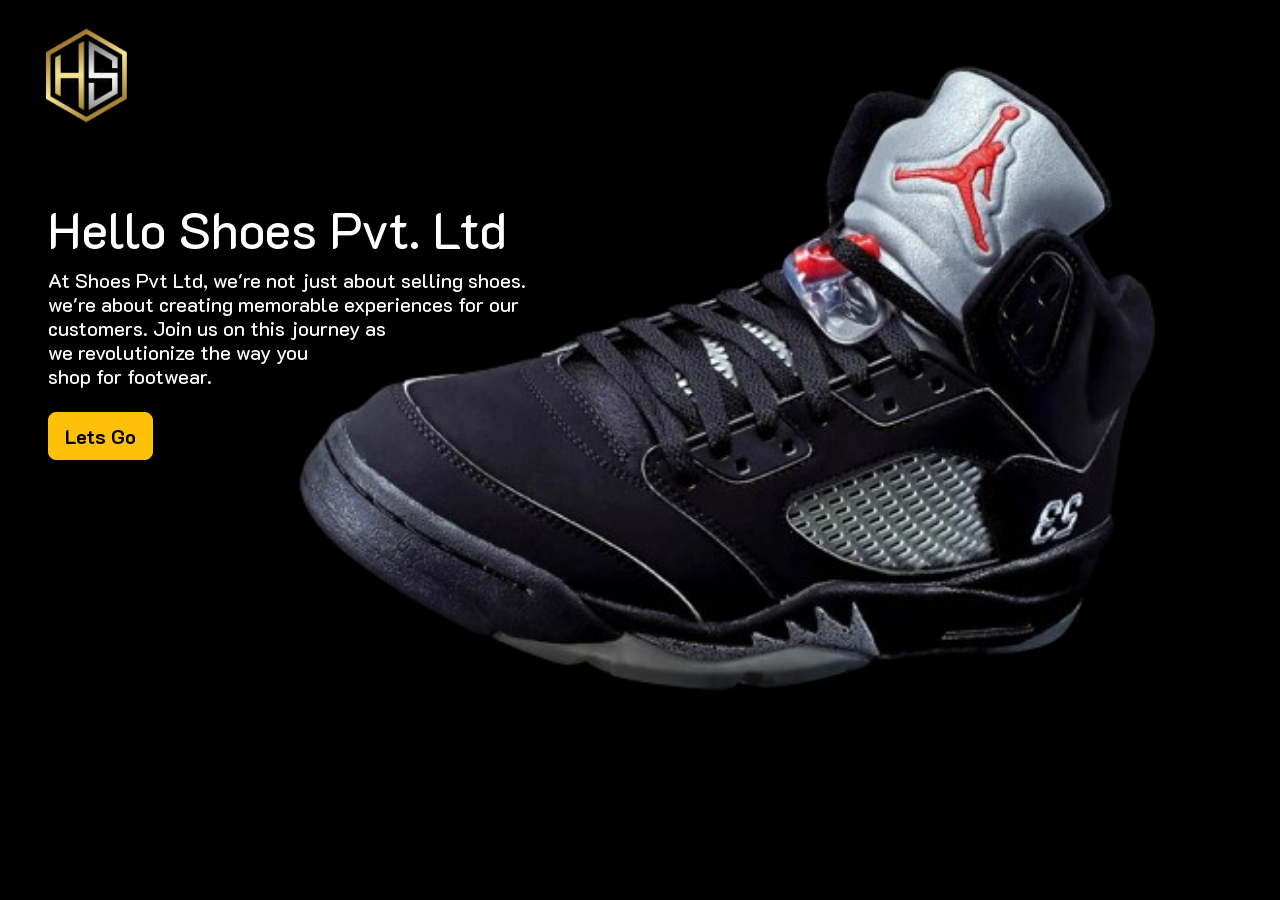
<file: Front End/index.html>
<!DOCTYPE html>
<html lang="en">
<head>
    <meta charset="UTF-8">
    <meta name="viewport" content="width=device-width, initial-scale=1">
    <title>Hello Shoes Pvt.Ltd</title>

    <link rel="icon" type="image/x-icon" href="../img/logo2.png" sizes="">
    <link rel="stylesheet" href="bootstrap-5.3.1-dist/css/bootstrap.css">
    <link rel="stylesheet" href="css/styles.css">
    <link rel="stylesheet" href="css/mediaQuarys.css">
    <link rel="preconnect" href="https://fonts.googleapis.com">
    <link rel="preconnect" href="https://fonts.gstatic.com" crossorigin>
    <link href="https://fonts.googleapis.com/css2?family=K2D:ital,wght@0,100;0,200;0,300;0,400;0,500;0,600;0,700;0,800;1,100;1,200;1,300;1,400;1,500;1,600;1,700;1,800&display=swap" rel="stylesheet">


    <style>
        body {
            font-family: 'K2D', sans-serif;
        }
    </style>


</head>
<body class="bg-black">

    <div class="row">


        <div class="col-12 ">
            <img src="img/shoes.png" class="shoes-img">
        </div>

        <div class="col-12 " style="height: 200px">
            <img src="img/logo.png" class="h-75">
        </div>

        <div class="col-12">
            <h1  class="text-white ml-3" id="companyName">Hello Shoes Pvt. Ltd</h1>
        </div>

        <div class="col-12">
            <h5 id="about" class="text-white ml-3">At Shoes Pvt Ltd, we're not just about selling shoes. <br>
                we're about creating memorable experiences for our<br>
                customers. Join us on this journey as<br>
                we revolutionize the way you<br>
                shop for footwear.<br>
            </h5>
        </div>

        <div class="col-12">
            <a href="view/login.html">
                <button type="button" class="btn btn-warning ml-3 btn-lg fw-bold mt-3" style="z-index: 999999999;">Lets Go</button>
            </a>
        </div>

    </div>



</body>
</html>
</file>
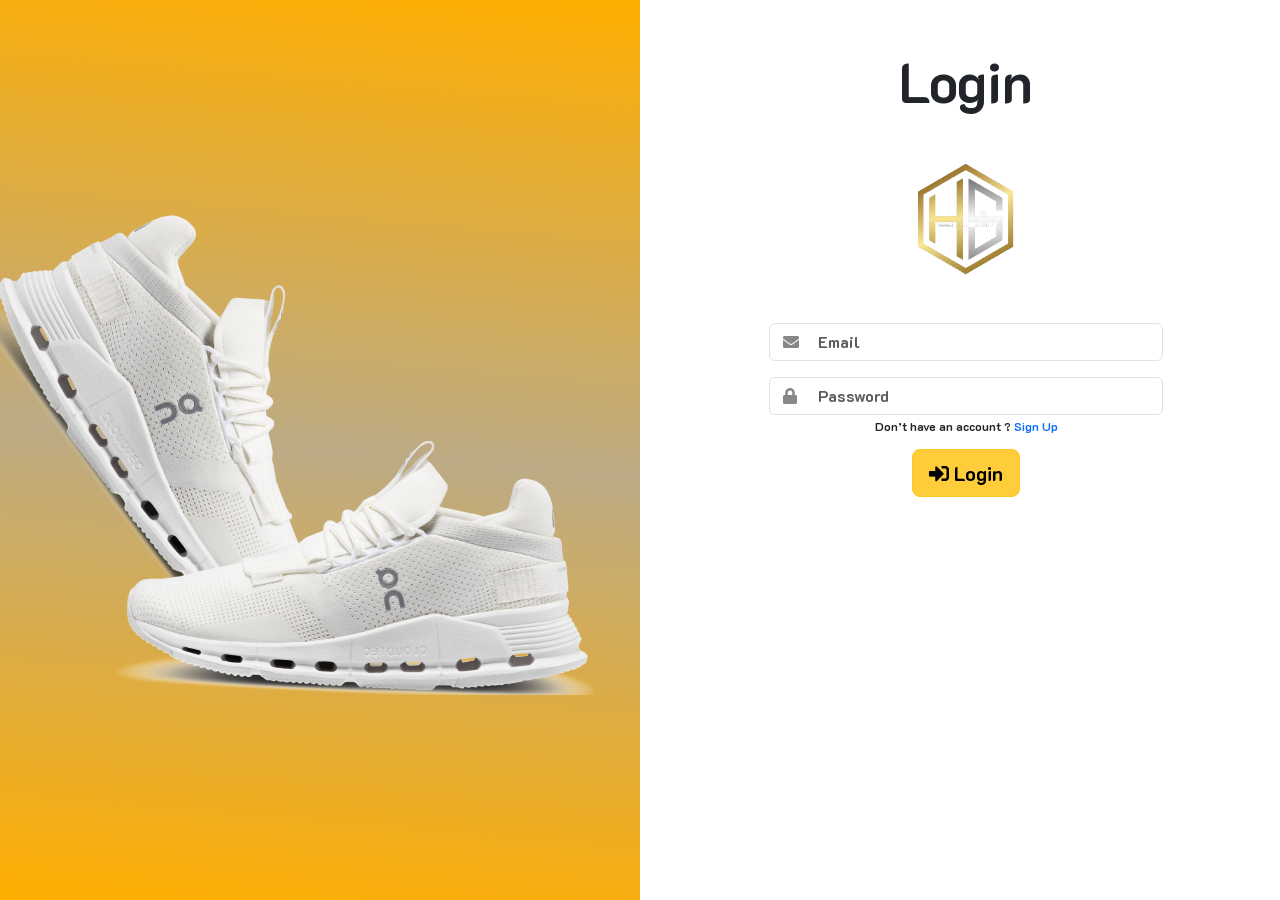
<file: Front End/view/login.html>
<!DOCTYPE html>
<html lang="en">
<head>
    <meta charset="UTF-8">
    <meta name="viewport" content="width=device-width, initial-scale=1">
    <meta name="viewport" content="width=device-width, initial-scale=1.0">
    <title>Login</title>

    <link rel="icon" type="image/x-icon" href="../img/logo2.png" sizes="32x32">
    <link rel="stylesheet" href="../bootstrap-5.3.1-dist/css/bootstrap.css">
    <link rel="stylesheet" href="../css/loginPage.css">
    <link rel="stylesheet" href="../css/loginPageMediaQuary.css">
    <link rel="preconnect" href="https://fonts.googleapis.com">
    <link rel="preconnect" href="https://fonts.gstatic.com" crossorigin>
    <link rel="stylesheet" href=" https://cdnjs.cloudflare.com/ajax/libs/font-awesome/5.15.4/css/all.min.css"> <!-- Include Font Awesome for icons -->
    <link href="https://fonts.googleapis.com/css2?family=K2D:ital,wght@0,100;0,200;0,300;0,400;0,500;0,600;0,700;0,800;1,100;1,200;1,300;1,400;1,500;1,600;1,700;1,800&display=swap" rel="stylesheet">


</head>
<body>

<div class="row">

    <div class="col-12 col-xxl-6 col-xl-6 col-lg-6 col-md-6 col-sm-6 bg-yellow d-flex align-items-center justify-content-center height100vh">
        <img src="../img/GroupShoes.png" class="img-fluid w-107 ml-5" alt="">
    </div>


    <div class="col-12 col-xxl-6 col-xxl-6 col-lg-6 col-md-6 col-sm-6  position-ab trans bg-white">
            <h1 class="text-center mt-5 fw-bold fs-55">Login</h1>

            <img src="../img/logo2.png" alt="" class="mx-auto d-block w-16 mt-5">

            <form>

                <div class="container">
                    <div class="row justify-content-center">
                        <!-- Email -->
                        <div data-mdb-input-init class="col-12 col-xxl-8 col-xl-8 col-lg-8 col-md-12 col-sm-12 form-outline mt-5 d-flex align-items-center">
                            <input type="email" class="form-control ps-5  outline-black fw-bold" id="loginPwMail" placeholder="Email" />
                            <i class="fas fa-envelope ms-3"></i>
                        </div>
                        <br>
                        <!-- Password -->
                        <div data-mdb-input-init class="col-12 col-xxl-8 col-xl-8 col-lg-8 col-md-12 col-sm-12 form-outline mt-3 d-flex align-items-center">
                            <input type="password" class="form-control ps-5 outline-black fw-bold" id="loginPwTxt" placeholder="Password" />
                            <i class="fas fa-lock ms-3"></i>
                        </div>
                        <br>
                        <!-- User -->
<!--                        <div data-mdb-input-init class="col-12 col-xxl-8 col-xl-8 col-lg-8 col-md-12 col-sm-12 form-outline mt-3 d-flex align-items-center">-->
<!--                            <select class="form-control ps-5 outline-black fw-bold" id="sel1">-->
<!--                                <option value="option1" disabled selected>Select Role</option>-->
<!--                                <option value="option2">Admin</option>-->
<!--                                <option value="option3">User</option>-->
<!--                            </select>-->
<!--                            <i class="fas fa-user ms-3"></i>-->
<!--                        </div>-->
                        <br>
                    </div>
                </div>

                <h5 class="text-center mt-1 fw-bold" style="font-size: 12px">Don’t  have an account ? <a href="../view/signUp.html">Sign Up</a></h5>

                <div class="container text-center mt-3"> <!-- Container for centering -->
                    <div class="row">
                        <div class="col"> <!-- Column to center the button -->
                            <a href="#" class="btn btn-warning btn-lg active fw-bold" id="loginBtn" aria-pressed="true">
                                <i class="fas fa-sign-in-alt"></i> Login
                            </a>
                        </div>
                    </div>
                </div>

            </form>


    </div>



</div>



<script src="../bootstrap-5.3.1-dist/lib/jquery.min.js"></script>
<script src="../Controller/SignInController.js" type="module"></script>

</body>
</html>
</file>
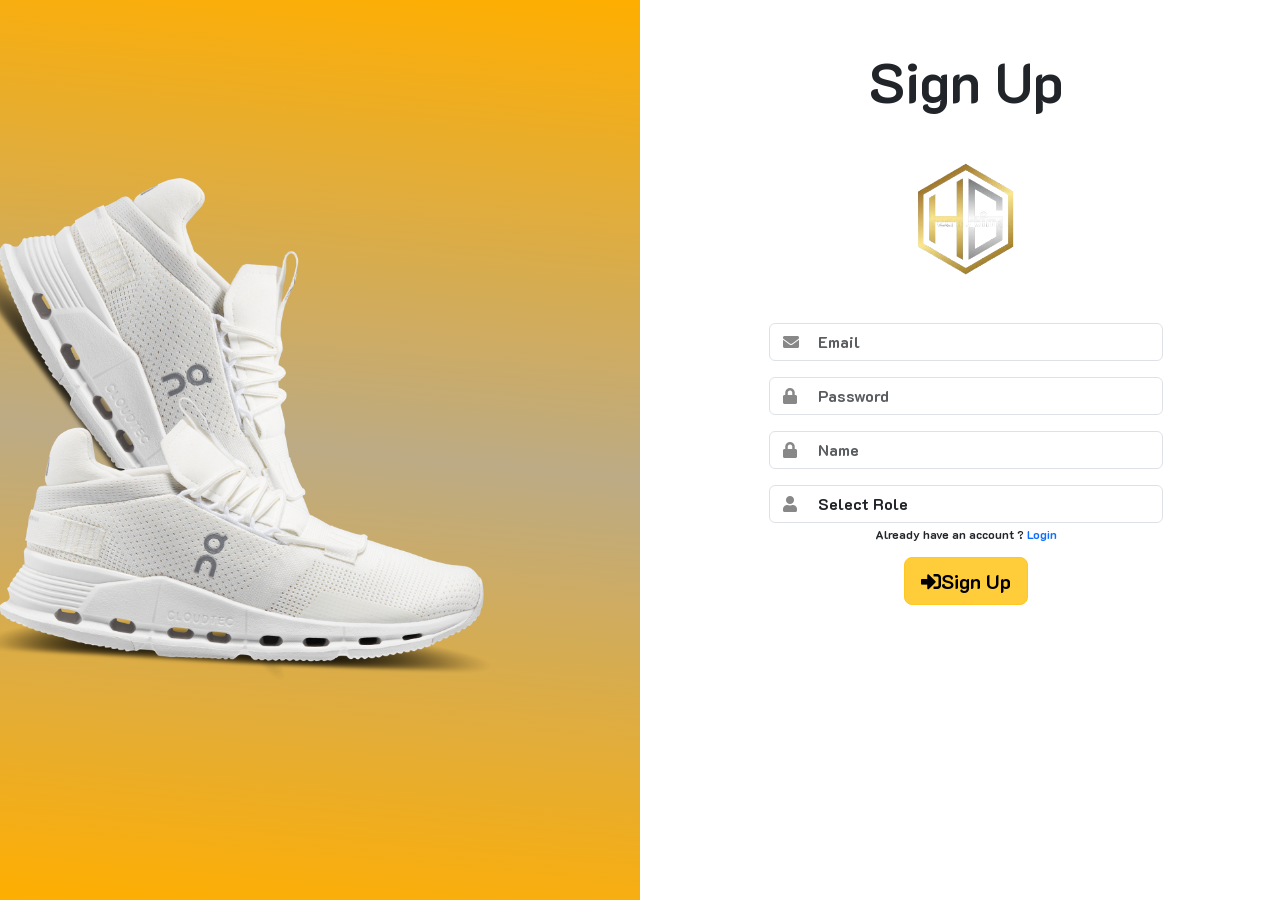
<file: Front End/view/signUp.html>
<!DOCTYPE html>
<html lang="en">
<head>
    <meta charset="UTF-8">
    <meta name="viewport" content="width=device-width, initial-scale=1">
    <meta name="viewport" content="width=device-width, initial-scale=1.0">
    <title>Sign Up</title>

    <link rel="icon" type="image/x-icon" href="../img/logo2.png" sizes="">
    <link rel="stylesheet" href="../bootstrap-5.3.1-dist/css/bootstrap.css">
    <link rel="stylesheet" href="../css/loginPage.css">
    <link rel="stylesheet" href="../css/loginPageMediaQuary.css">
    <link rel="preconnect" href="https://fonts.googleapis.com">
    <link rel="preconnect" href="https://fonts.gstatic.com" crossorigin>
    <link rel="stylesheet" href=" https://cdnjs.cloudflare.com/ajax/libs/font-awesome/5.15.4/css/all.min.css"> <!-- Include Font Awesome for icons -->
    <link href="https://fonts.googleapis.com/css2?family=K2D:ital,wght@0,100;0,200;0,300;0,400;0,500;0,600;0,700;0,800;1,100;1,200;1,300;1,400;1,500;1,600;1,700;1,800&display=swap" rel="stylesheet">


</head>
<body>



<div class="row">

    <div class="col-12 col-xxl-6 col-xl-6 col-lg-6 col-md-6 col-sm-6 bg-yellow d-flex align-items-center justify-content-center height100vh">
        <img src="../img/GroupShoes2.png" class="img-fluid w-107" alt="">
    </div>


    <div class="col-12 col-xxl-6 col-xxl-6 col-lg-6 col-md-6 col-sm-6  position-ab trans bg-white">
        <h1 class="text-center mt-5 fw-bold fs-55">Sign Up</h1>

        <img src="../img/logo2.png" alt="" class="mx-auto d-block w-16 mt-5">

        <form>

            <div class="container">
                <div class="row justify-content-center">
                    <!-- Email -->
                    <div data-mdb-input-init class="col-12 col-xxl-8 col-xl-8 col-lg-8 col-md-12 col-sm-12 form-outline mt-5 d-flex align-items-center">
                        <input type="email" id="singUpEmailTxt" class="form-control ps-5  outline-black fw-bold" placeholder="Email" />
                        <i class="fas fa-envelope ms-3"></i>
                    </div>
                    <br>
                    <!-- Password -->
                    <div data-mdb-input-init class="col-12 col-xxl-8 col-xl-8 col-lg-8 col-md-12 col-sm-12 form-outline mt-3 d-flex align-items-center">
                        <input type="password" id="signUpPwTxt" class="form-control ps-5 outline-black fw-bold" placeholder="Password" />
                        <i class="fas fa-lock ms-3"></i>
                    </div>
                    <br>
                    <!-- Confirm Password -->
                    <div data-mdb-input-init class="col-12 col-xxl-8 col-xl-8 col-lg-8 col-md-12 col-sm-12 form-outline mt-3 d-flex align-items-center">
                        <input type="text" id="name" class="form-control ps-5 outline-black fw-bold" placeholder="Name" />
                        <i class="fas fa-lock ms-3"></i>
                    </div>
                    <br>
                    <!-- User -->
                    <div data-mdb-input-init class="col-12 col-xxl-8 col-xl-8 col-lg-8 col-md-12 col-sm-12 form-outline mt-3 d-flex align-items-center">
                        <select class="form-control ps-5 outline-black fw-bold" id="signUpSelectRoleOption">
                            <option value="option1" disabled selected>Select Role</option>
                            <option value="ADMIN">Admin</option>
                            <option value="USER">User</option>
                        </select>
                        <i class="fas fa-user ms-3"></i>
                    </div>
                    <br>
                </div>
            </div>

            <h5 class="text-center mt-1 fw-bold" style="font-size: 12px">Already have  an account ? <a href="../view/login.html">Login</a></h5>

            <div class="container text-center mt-3"> <!-- Container for centering -->
                <div class="row">
                    <div class="col"> <!-- Column to center the button -->
                        <a href="#" class="btn btn-warning btn-lg active fw-bold"  id="signUpBtn" aria-pressed="true">
                            <i class="fas fa-sign-in-alt"></i>Sign Up
                        </a>
                    </div>
                </div>
            </div>

        </form>


    </div>



</div>



<script src="../bootstrap-5.3.1-dist/lib/jquery.min.js"></script>
<script src="../Controller/SignUpController.js" type="module"></script>
</body>
</html>
</file>
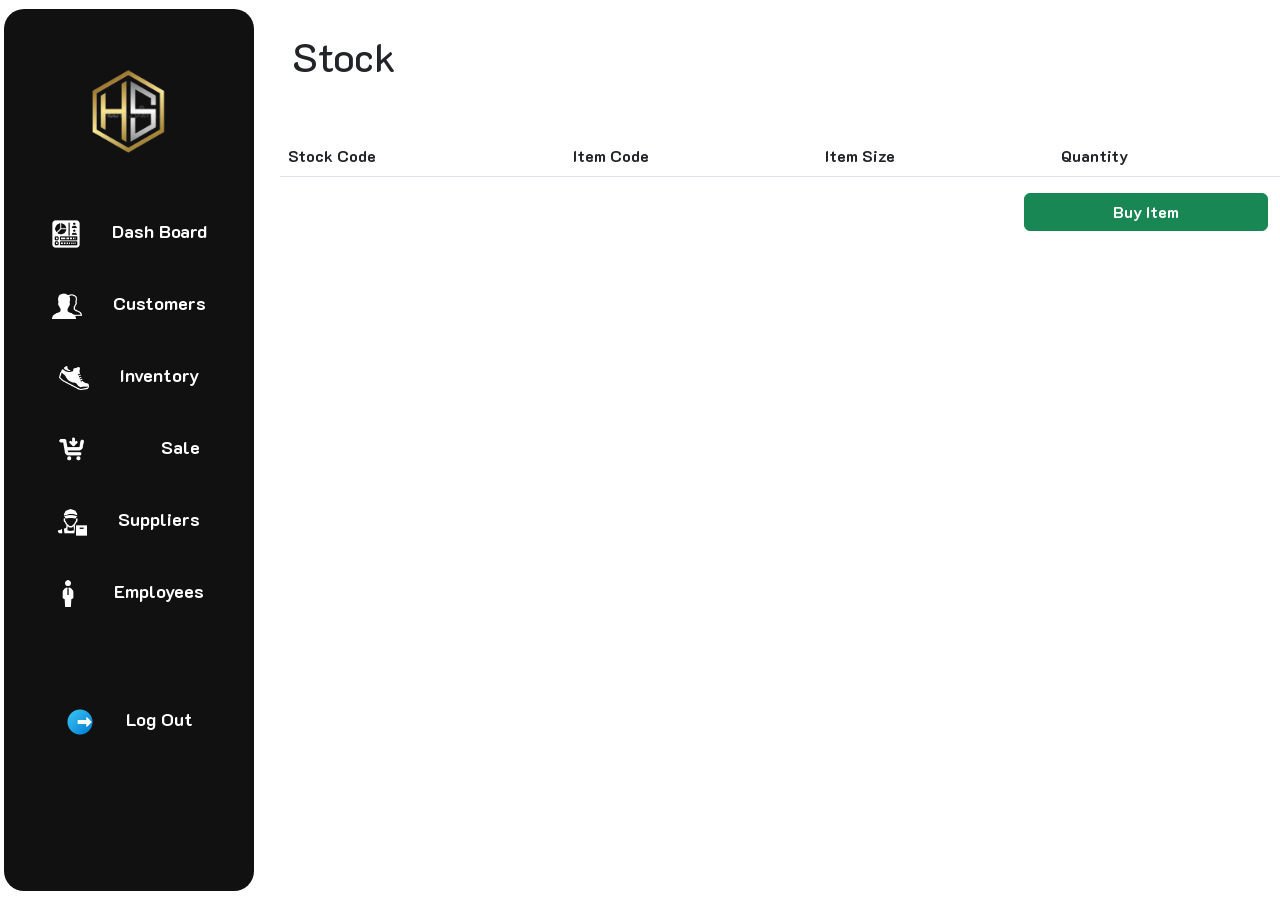
<file: Front End/view/stock.html>
<!DOCTYPE html>
<html lang="en">
<head>
  <meta name="viewport" content="width=device-width, initial-scale=1">
  <meta name="viewport" content="width=device-width, initial-scale=1.0">
  <meta charset="UTF-8">
  <link rel="icon" type="image/x-icon" href="../img/logo2.png" sizes="32x32">
  <meta charset="UTF-8">
    <title>Stock</title>

  <link rel="stylesheet" href="../css/loginPage.css">
  <link rel="stylesheet" href="../css/menuBar.css">
  <link rel="stylesheet" href="../css/txt.css">
  <link rel="stylesheet" href="../bootstrap-5.3.1-dist/css/bootstrap.css">
  <link rel="stylesheet" href="../css/menuBar.css">
  <link rel="preconnect" href="https://fonts.googleapis.com">
  <link rel="preconnect" href="https://fonts.gstatic.com" crossorigin>
  <link rel="stylesheet" href="https://cdnjs.cloudflare.com/ajax/libs/font-awesome/5.15.4/css/all.min.css"> <!-- Include Font Awesome for icons -->
  <link href="https://fonts.googleapis.com/css2?family=K2D:ital,wght@0,100;0,200;0,300;0,400;0,500;0,600;0,700;0,800;1,100;1,200;1,300;1,400;1,500;1,600;1,700;1,800&display=swap" rel="stylesheet">

</head>
<body>


<div id="mobile_navi">
  <div id="mySidenav" class="sidenav">
    <a href="javascript:void(0)" class="closebtn" id="closeButton" onclick="closeNav()">&times;</a>

    <div class="col">
      <img src="../img/logo2.png" alt="" class="mx-auto d-block logoCss">
    </div>

    <div class="col mt-5 text-center">
      <a href="../view/adminPanel.html">
          <button class="btn btn-lg btnCss text-white">
              <img src="../img/ap.png" alt="" class="btnImageCss ">
              Dash Board
          </button>
      </a>
  </div>

  <div class="col mt-2 text-center">
      <a href="../view/customerPage.html">
          <button class="btn  btn-lg btnCss text-white">
              <img src="../img/cus.png" alt="" class="btnImageCss">
              Customers
          </button>
      </a>
  </div>

  <div class="col mt-2 text-center">
      <a href="../view/item.html">
          <button class="btn  btn-lg btnCss text-white">
              <img src="../img/sh.png" alt="" class="btnImageCss">
              Inventory
          </button>
      </a>
  </div>

  <div class="col mt-2 text-center">
      <a href="../view/order.html">
          <button class="btn  btn-lg btnCss text-white">
              <img src="../img/buy.png" alt="" class="btnImageCss saleImage">
              Sale
          </button>
      </a>
  </div>

  <div class="col mt-2 text-center">
      <a href="../view/supplier.html">
          <button class="btn  btn-lg btnCss text-white">
              <img src="../img/sup.png" alt="" class="btnImageCss">
              Suppliers
          </button>
      </a>
  </div>

  <div class="col mt-2 text-center">
      <a href="../view/employee.html">
          <button class="btn  btn-lg btnCss text-white">
              <img src="../img/emp.png" alt="" class="btnImageCss">
              Employees
          </button>
      </a>
  </div>

      <div class="col mt-5 text-center">
          <a href="../view/login.html">
              <button class="btn  btn-lg btnCss text-white mt-3">
                  <img src="../img/logOut.png" alt="" class="btnImageCss">
                  Log Out
              </button>
          </a>
      </div>


  </div>

  <div id="main">
    <span id="menuButton" style="font-size:30px;cursor:pointer; color: #000000" onclick="openNav()">&#9776;</span>
  </div>

</div>



<div class="container-fluid dashBordSet">
  <div class="row">

    <div class="col-12 col-xxl-9 col-xl-9 col-lg-9 col-md-9">
      <h1>Stock</h1>
    </div>


    <div class="col-12 col-xxl-12 col-xl-12 col-lg-12 mt-1 table-responsive p-0  mt-5">
      <table class="table">

        <thead>
        <tr>
          <th scope="col">Stock Code</th>
          <th scope="col">Item Code</th>
          <th scope="col">Item Size</th>
          <th scope="col">Quantity</th>

        </tr>
        </thead>
        <tbody id="stock_Table">

        </tbody>
      </table>
    </div>



      <div class="d-flex justify-content-end">
          <a href="../view/item.html" class="col-12 d-flex justify-content-end" style="text-decoration: none;"> <button type="button" class="btn btn-success fw-bold col-3" id="stockPageHaveBuyBtn">Buy Item</button></a>
      </div>
  </div>
</div>

<script src="https://ajax.googleapis.com/ajax/libs/jquery/3.5.1/jquery.min.js"></script>
<script src="../Controller/mobileNavJs.js"></script>
<script src="../Controller/StockController.js" type="module"></script>
</body>
</html>
</file>
<file: Front End/css/styles.css>
body{

    overflow-y: hidden;

}


.shoes-img {
    position: absolute;
    width: 1200px;
    max-width: none; /* Remove any max-width constraint */
    right: 3%;

}
#companyName{
    font-size: 50px;
}

.ml-3 {
    margin-left: 3rem !important; /* Adjust as needed */
}
</file>
<file: Front End/css/mediaQuarys.css>
@media (max-width: 1109px) {
    .shoes-img {
        position: absolute;
        width: 800px;
        max-width: none; /* Remove any max-width constraint */
        right: 3%;
        margin-top: 8rem !important;

    }
}

@media (max-width: 877px) {
    .shoes-img {
        position: absolute;
        width: 600px;
        max-width: none; /* Remove any max-width constraint */
        right: 3%;
        margin-top: 14rem !important;

    }
}

@media (max-width: 726px) {
    .shoes-img {
        position: absolute;
        width: 500px;
        max-width: none; /* Remove any max-width constraint */
        right: 3%;
        margin-top: 14rem !important;

    }
}

@media (max-width: 687px) {
    .shoes-img {
        position: absolute;
        width: 400px;
        max-width: none; /* Remove any max-width constraint */
        bottom: 0;
        margin-top: 23rem !important;

    }
    #about{
        font-size: 16px;
    }

 #companyName{
     font-size: 36px;
 }

}
</file>
<file: Front End/css/loginPage.css>
body{
    overflow-x: hidden;
}

body {
    font-family: 'K2D', sans-serif;
}

.bg-yellow {
    background: hsla(41, 100%, 50%, 1);
    background: linear-gradient(280deg, hsla(41, 100%, 50%, 1) 0%, hsla(41, 29%, 63%, 1) 50%, hsla(41, 100%, 50%, 1) 100%);
    background: -moz-linear-gradient(280deg, hsla(41, 100%, 50%, 1) 0%, hsla(41, 29%, 63%, 1) 50%, hsla(41, 100%, 50%, 1) 100%);
    background: -webkit-linear-gradient(265deg, hsla(41, 100%, 50%, 1) 0%, hsla(41, 29%, 63%, 1) 50%, hsla(41, 100%, 50%, 1) 100%);
    filter: progid:DXImageTransform.Microsoft.gradient(startColorstr="#FFAD00", endColorstr="#BBAA84", GradientType=1);
}


.height100vh {
    height: 100vh;
}

.w-107{
    width: 108% !important;
}
.ml-5 {
    margin-left: -10% !important;
}
.ml-25 {
    margin-left: 24% !important;
}
.ml-1{
    margin-left: 1% !important;
}
.mt-10 {
    margin-top: 10rem !important;
}
.mt-24 {
    margin-top: 24rem !important;
}

.w-16 {
    width: 16% !important;
}
.fs-55{
    font-size: 55px;
}

a {
    text-decoration: none; /* Remove underline */
}
form {
    height: 21px;
}

/*text field in icon set*/

.form-outline {
    position: relative; /* Position the container relative to its children */
}

.form-outline input {
    padding-left: 35px; /* Add padding to accommodate the icon */
}

.form-outline i {
    position: absolute; /* Position the icon absolutely */
    left: 10px; /* Adjust the left position of the icon */
    top: 50%; /* Center the icon vertically */
    transform: translateY(-50%); /* Adjust the vertical position of the icon */
    pointer-events: none; /* Disable pointer events on the icon */
    color: #888; /* Icon color */
}


.bg-shade{
    background-color: #040405;
}
</file>
<file: Front End/css/loginPageMediaQuary.css>
@media (max-width: 576px) {


    .position-ab{
        position: absolute;
    }
    .trans{

        background-color: transparent !important;
    }

    .outline-black{
        --bs-border-opacity: 3;
        border-color: rgba(var(--bs-black-rgb), var(--bs-border-opacity)) !important;
    }


}
</file>
<file: Front End/css/menuBar.css>
.sidenav {
    height: 98%;
    width: 0;
    position: fixed;
    z-index: 1;
    top: 1%;
    border-radius: 20px;
    left: 0.3%;
    background-color: #111;
    overflow-x: hidden;
    transition: 0.5s;
    padding-top: 60px;
}

.sidenav a {
    text-decoration: none;
    font-size: 25px;
    color: #ffc800;
    display: block;
    transition: 0.3s
}

.sidenav a:hover, .offcanvas a:focus{
    color: #ffc800;
}

.sidenav .closebtn {
    position: absolute;
    top: 0;
    right: 25px;
    font-size: 36px;
    margin-left: 50px;
}

#main {
    transition: margin-left .5s;
    padding: 16px;
}



body {
    font-family: 'K2D', sans-serif;
}


.btnCss{
    color: black;
    font-size: 18px;
    font-weight: bold;
    width: 236px;
    height: 64px;

}

.btnImageCss {
    width: 30px;
    height: 30px;
    margin-right: 26px; /* Adjust the spacing between the image and text as needed */
    vertical-align: middle; /* Align the image vertically with the text */
}
.dashbordImagecss {
    width: 63px;
    height: 58px;
    margin-right: 26px; /* Adjust the spacing between the image and text as needed */
    vertical-align: middle; /* Align the image vertically with the text */
}
.saleImage{
    margin-right: 68px;
}

.logoCss{
    width: 30%;
    left: -21px;
}

.dashBordSet{
   position: absolute;
   left: 280px;
   width: calc(100% - 280px);

}

.rowColur{
    background-color: #D5DBDB;
    border-radius: 20px;
    box-shadow: rgba(0, 0, 0, 0.56) 0px 22px 70px 4px;
}


@media screen and (max-height: 450px) {
    .sidenav {padding-top: 15px;}
    .sidenav a {font-size: 18px;}
}


@media (min-width: 748px) {
    #menuButton {
        display: none;
    }
    #closeButton {
        display: none;
    }
}


@media (max-width: 748px) {
    .dashBordSet{
        position: absolute;
        left: 10px;
        width: 100%;

    }
}
</file>
<file: Front End/css/txt.css>
.custom-outline {
    border-width: 4px; /* Set the border width */
    border-color: #000; /* Set the border color */
    font-weight: bold; /* Set the font weight to bold */
}

.toast-message {
    color: black !important;
    font-weight: bold;
}
</file>
